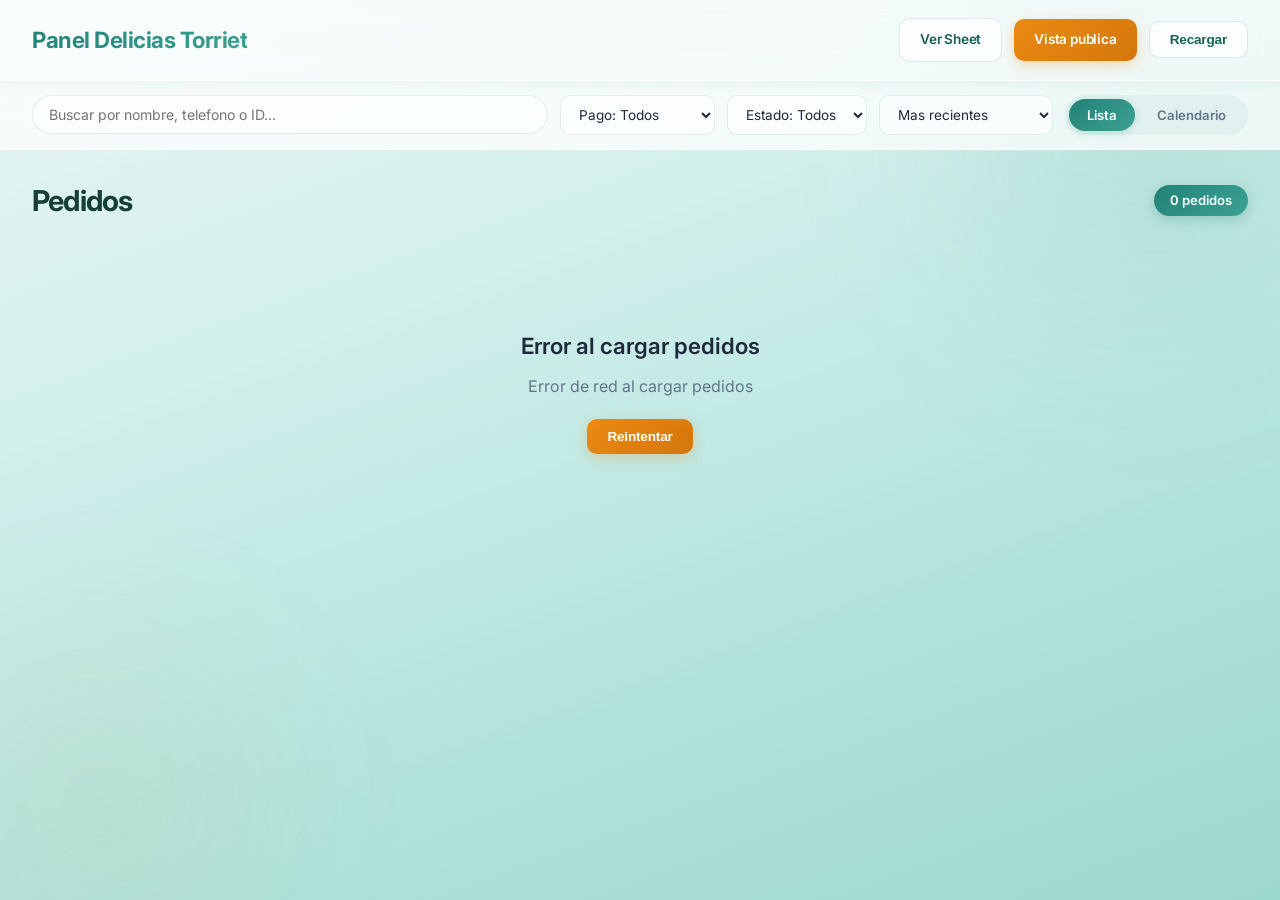
<file: admin.html>
<!DOCTYPE html>
<html lang="es">
<head>
  <meta charset="UTF-8">
  <meta name="viewport" content="width=device-width, initial-scale=1.0">
  <title>Delicias Torriet - Panel Admin</title>
  <style>
    @import url('https://fonts.googleapis.com/css2?family=Inter:wght@300;400;500;600;700;800&display=swap');

    * { margin: 0; padding: 0; box-sizing: border-box; }

    :root {
      --turquesa: #248176;
      --turquesa-dark: #1a6157;
      --turquesa-deep: #163f38;
      --turquesa-glow: #3ba294;
      --dorado: #eb8a13;
      --dorado-dark: #d4760a;
      --dorado-light: #f5a942;
      --gris-claro: #F1F5F9;
      --gris-medio: #64748B;
      --gris-oscuro: #1E293B;
      --glass-bg: rgba(255, 255, 255, 0.72);
      --glass-border: rgba(255, 255, 255, 0.9);
      --glass-blur: 24px;
      --glass-shadow: 0 8px 32px rgba(36, 129, 118, 0.1);
      --sombra-suave: 0 2px 12px rgba(36, 129, 118, 0.08);
      --sombra-media: 0 8px 30px rgba(36, 129, 118, 0.12);
      --sombra-fuerte: 0 12px 40px rgba(36, 129, 118, 0.18);
      --radio: 16px;
      --radio-sm: 10px;
      --transicion: 0.3s cubic-bezier(0.4, 0, 0.2, 1);
    }

    body {
      font-family: 'Inter', -apple-system, BlinkMacSystemFont, 'SF Pro Display', sans-serif;
      background: linear-gradient(160deg, #e8f5f3 0%, #d4f0ed 30%, #b8e6df 60%, #9dd8cd 100%);
      color: var(--gris-oscuro);
      line-height: 1.6;
      min-height: 100vh;
      -webkit-font-smoothing: antialiased;
      overflow-x: hidden;
    }

    body::before, body::after {
      content: '';
      position: fixed;
      border-radius: 50%;
      filter: blur(90px);
      z-index: 0;
      pointer-events: none;
    }
    body::before {
      width: 500px; height: 500px;
      background: radial-gradient(circle, rgba(36,129,118,0.15), transparent 70%);
      top: -120px; right: -120px;
      animation: blobFloat1 22s ease-in-out infinite;
    }
    body::after {
      width: 400px; height: 400px;
      background: radial-gradient(circle, rgba(235,138,19,0.1), transparent 70%);
      bottom: -100px; left: -100px;
      animation: blobFloat2 28s ease-in-out infinite;
    }
    @keyframes blobFloat1 {
      0%, 100% { transform: translate(0,0) scale(1); }
      33% { transform: translate(-60px, 40px) scale(1.1); }
      66% { transform: translate(30px, -30px) scale(0.95); }
    }
    @keyframes blobFloat2 {
      0%, 100% { transform: translate(0,0) scale(1); }
      33% { transform: translate(50px, -40px) scale(1.15); }
      66% { transform: translate(-40px, 20px) scale(0.9); }
    }

    /* HEADER */
    .admin-header {
      background: var(--glass-bg);
      backdrop-filter: blur(var(--glass-blur));
      -webkit-backdrop-filter: blur(var(--glass-blur));
      border-bottom: 1px solid var(--glass-border);
      padding: 18px 32px;
      display: flex;
      justify-content: space-between;
      align-items: center;
      flex-wrap: wrap;
      gap: 15px;
      position: sticky;
      top: 0;
      z-index: 100;
      box-shadow: var(--sombra-suave);
    }
    .admin-header h1 {
      font-size: 1.4rem;
      font-weight: 700;
      letter-spacing: -0.5px;
      background: linear-gradient(135deg, var(--turquesa), var(--turquesa-glow));
      -webkit-background-clip: text;
      -webkit-text-fill-color: transparent;
      background-clip: text;
    }
    .admin-header .user-info {
      display: flex;
      align-items: center;
      gap: 12px;
    }

    /* BUTTONS */
    .btn {
      padding: 10px 20px;
      border: none;
      border-radius: var(--radio-sm);
      font-size: 0.85rem;
      font-weight: 600;
      cursor: pointer;
      transition: all var(--transicion);
      text-decoration: none;
      display: inline-flex;
      align-items: center;
      gap: 6px;
      letter-spacing: -0.2px;
    }
    .btn-primary {
      background: linear-gradient(135deg, var(--dorado), var(--dorado-dark));
      color: #fff;
      box-shadow: 0 4px 14px rgba(235,138,19,0.3);
    }
    .btn-secondary {
      background: rgba(255,255,255,0.8);
      color: var(--turquesa-dark);
      border: 1px solid rgba(36,129,118,0.15);
    }
    .btn:hover {
      transform: translateY(-2px);
      box-shadow: var(--sombra-media);
    }
    .btn:active { transform: translateY(0); }

    /* TOP FILTER BAR */
    .filter-bar {
      background: var(--glass-bg);
      backdrop-filter: blur(var(--glass-blur));
      -webkit-backdrop-filter: blur(var(--glass-blur));
      border-bottom: 1px solid var(--glass-border);
      padding: 14px 32px;
      display: flex;
      align-items: center;
      gap: 12px;
      flex-wrap: wrap;
      position: sticky;
      top: 72px;
      z-index: 90;
    }
    .filter-bar .search-input {
      flex: 1;
      min-width: 200px;
      padding: 10px 16px;
      border: 1.5px solid rgba(36,129,118,0.12);
      border-radius: 100px;
      font-size: 0.88rem;
      font-family: 'Inter', sans-serif;
      background: rgba(255,255,255,0.6);
      transition: all var(--transicion);
      color: var(--gris-oscuro);
    }
    .filter-bar .search-input:focus {
      outline: none;
      border-color: var(--turquesa);
      box-shadow: 0 0 0 3px rgba(36,129,118,0.1);
      background: #fff;
    }
    .filter-bar select {
      padding: 10px 14px;
      border: 1.5px solid rgba(36,129,118,0.12);
      border-radius: var(--radio-sm);
      font-size: 0.85rem;
      font-family: 'Inter', sans-serif;
      background: rgba(255,255,255,0.6);
      color: var(--gris-oscuro);
      cursor: pointer;
      transition: all var(--transicion);
    }
    .filter-bar select:focus {
      outline: none;
      border-color: var(--turquesa);
      box-shadow: 0 0 0 3px rgba(36,129,118,0.1);
      background: #fff;
    }

    /* VIEW TOGGLE */
    .view-toggle {
      display: flex;
      gap: 4px;
      background: rgba(36,129,118,0.06);
      padding: 4px;
      border-radius: 100px;
    }
    .view-toggle button {
      padding: 8px 18px;
      border: none;
      border-radius: 100px;
      font-size: 0.82rem;
      font-weight: 600;
      cursor: pointer;
      transition: all var(--transicion);
      background: transparent;
      color: var(--gris-medio);
      font-family: 'Inter', sans-serif;
    }
    .view-toggle button.active {
      background: linear-gradient(135deg, var(--turquesa), var(--turquesa-glow));
      color: #fff;
      box-shadow: 0 2px 8px rgba(36,129,118,0.2);
    }

    /* MAIN */
    .orders-main { padding: 28px 32px; position: relative; z-index: 1; }
    .orders-header {
      display: flex;
      justify-content: space-between;
      align-items: center;
      margin-bottom: 24px;
      flex-wrap: wrap;
      gap: 15px;
    }
    .orders-header h2 {
      font-size: 1.8rem;
      font-weight: 700;
      letter-spacing: -0.8px;
      color: var(--turquesa-deep);
    }
    .orders-count {
      background: linear-gradient(135deg, var(--turquesa), var(--turquesa-glow));
      color: #fff;
      padding: 5px 16px;
      border-radius: 100px;
      font-size: 0.82rem;
      font-weight: 600;
      box-shadow: 0 4px 12px rgba(36,129,118,0.25);
    }

    /* ORDER CARDS - EMAIL STYLE */
    .orders-list {
      display: flex;
      flex-direction: column;
      gap: 12px;
    }
    .order-card {
      background: var(--glass-bg);
      backdrop-filter: blur(var(--glass-blur));
      -webkit-backdrop-filter: blur(var(--glass-blur));
      border: 1px solid var(--glass-border);
      border-radius: var(--radio);
      box-shadow: var(--sombra-suave);
      overflow: hidden;
      transition: all var(--transicion);
      border-left: 4px solid transparent;
    }
    .order-card:hover {
      box-shadow: var(--sombra-media);
      transform: translateY(-1px);
    }
    .order-card.highlight-pending {
      border-left-color: var(--dorado);
      background: rgba(235,138,19,0.04);
    }
    .order-card.highlight-new {
      border-left-color: var(--turquesa-glow);
      background: rgba(59,162,148,0.05);
    }
    .order-card.status-entregado { opacity: 0.65; }

    .order-header {
      padding: 16px 20px;
      display: flex;
      align-items: center;
      gap: 16px;
      flex-wrap: wrap;
      cursor: default;
    }
    .order-header-item { display: flex; flex-direction: column; min-width: 0; }
    .order-header-item label {
      font-size: 0.65rem;
      text-transform: uppercase;
      letter-spacing: 0.8px;
      color: var(--gris-medio);
      margin-bottom: 2px;
      font-weight: 500;
    }
    .order-header-item span { font-weight: 600; font-size: 0.88rem; color: var(--gris-oscuro); white-space: nowrap; overflow: hidden; text-overflow: ellipsis; }
    .order-id {
      font-size: 0.95rem;
      color: var(--turquesa-dark);
      font-weight: 700;
      letter-spacing: -0.3px;
    }
    .order-customer { flex: 1; min-width: 120px; }
    .order-total { font-weight: 700; color: var(--turquesa-deep); }

    /* STATUS BADGES */
    .status-badge {
      padding: 4px 12px;
      border-radius: 100px;
      font-size: 0.75rem;
      font-weight: 600;
      display: inline-block;
      letter-spacing: 0.2px;
    }
    .status-pago-pendiente { background: rgba(235,138,19,0.12); color: var(--dorado-dark); }
    .status-pago-pagado { background: rgba(36,129,118,0.12); color: var(--turquesa-dark); }
    .status-pedido-recibido { background: rgba(59,162,148,0.12); color: var(--turquesa-glow); }
    .status-pedido-enproceso { background: rgba(245,169,66,0.15); color: var(--dorado-dark); }
    .status-pedido-listo { background: rgba(36,129,118,0.15); color: var(--turquesa-dark); }
    .status-pedido-entregado { background: rgba(100,116,139,0.12); color: var(--gris-medio); }

    /* ORDER BODY - ALWAYS VISIBLE */
    .order-body { padding: 0 20px 16px; }

    .products-list {
      margin-bottom: 16px;
      padding-bottom: 14px;
      border-bottom: 1px solid rgba(36,129,118,0.08);
    }
    .products-list h4 {
      color: var(--turquesa-dark);
      margin-bottom: 8px;
      font-size: 0.78rem;
      text-transform: uppercase;
      letter-spacing: 1px;
      font-weight: 600;
    }
    .product-item {
      display: flex;
      justify-content: space-between;
      padding: 6px 0;
      border-bottom: 1px solid rgba(36,129,118,0.04);
      font-size: 0.86rem;
    }
    .product-item:last-child { border-bottom: none; }

    .order-details {
      display: grid;
      grid-template-columns: repeat(auto-fit, minmax(160px, 1fr));
      gap: 12px;
      margin-bottom: 16px;
    }
    .detail-item label {
      font-size: 0.65rem;
      text-transform: uppercase;
      letter-spacing: 0.8px;
      color: var(--gris-medio);
      margin-bottom: 2px;
      display: block;
      font-weight: 500;
    }
    .detail-item span { font-weight: 500; font-size: 0.86rem; }

    .order-controls {
      background: rgba(36,129,118,0.04);
      padding: 14px 16px;
      border-radius: var(--radio-sm);
      display: flex;
      gap: 12px;
      align-items: end;
      flex-wrap: wrap;
    }
    .control-group { flex: 1; min-width: 140px; }
    .control-group label {
      display: block;
      margin-bottom: 6px;
      font-size: 0.7rem;
      text-transform: uppercase;
      letter-spacing: 0.8px;
      font-weight: 600;
      color: var(--turquesa-dark);
    }
    .control-group select {
      width: 100%;
      padding: 8px 12px;
      border: 1.5px solid rgba(36,129,118,0.12);
      border-radius: var(--radio-sm);
      font-size: 0.84rem;
      font-family: 'Inter', sans-serif;
      background: rgba(255,255,255,0.7);
      transition: all var(--transicion);
      color: var(--gris-oscuro);
    }
    .control-group select:focus {
      outline: none;
      border-color: var(--turquesa);
      box-shadow: 0 0 0 3px rgba(36,129,118,0.1);
      background: #fff;
    }

    .btn-save {
      background: linear-gradient(135deg, var(--turquesa), var(--turquesa-glow));
      color: #fff;
      box-shadow: 0 4px 14px rgba(36,129,118,0.25);
    }
    .btn-whatsapp {
      background: linear-gradient(135deg, #25D366, #1da851);
      color: #fff;
      box-shadow: 0 4px 14px rgba(37,211,102,0.25);
    }

    /* CALENDAR VIEW */
    .calendar-view { display: none; }
    .calendar-view.active { display: block; }
    .list-view.hidden { display: none; }

    .calendar-header {
      display: flex;
      justify-content: space-between;
      align-items: center;
      margin-bottom: 20px;
    }
    .calendar-header h3 {
      font-size: 1.3rem;
      font-weight: 700;
      color: var(--turquesa-deep);
      letter-spacing: -0.5px;
    }
    .calendar-nav {
      display: flex;
      gap: 8px;
      align-items: center;
    }
    .calendar-nav button {
      width: 36px;
      height: 36px;
      border: 1.5px solid rgba(36,129,118,0.12);
      border-radius: 50%;
      background: rgba(255,255,255,0.6);
      cursor: pointer;
      font-size: 1rem;
      color: var(--turquesa-dark);
      transition: all var(--transicion);
      display: flex;
      align-items: center;
      justify-content: center;
    }
    .calendar-nav button:hover {
      background: var(--turquesa);
      color: #fff;
      border-color: var(--turquesa);
    }
    .calendar-grid {
      display: grid;
      grid-template-columns: repeat(7, 1fr);
      gap: 6px;
    }
    .calendar-day-name {
      text-align: center;
      font-size: 0.72rem;
      font-weight: 600;
      text-transform: uppercase;
      letter-spacing: 0.8px;
      color: var(--gris-medio);
      padding: 8px 4px;
    }
    .calendar-cell {
      min-height: 100px;
      background: var(--glass-bg);
      border: 1px solid var(--glass-border);
      border-radius: var(--radio-sm);
      padding: 8px;
      overflow-y: auto;
      transition: all var(--transicion);
    }
    .calendar-cell.empty { background: rgba(255,255,255,0.3); border-color: transparent; }
    .calendar-cell.today { border-color: var(--turquesa); border-width: 2px; }
    .calendar-cell:hover { box-shadow: var(--sombra-suave); }
    .calendar-cell .day-number {
      font-size: 0.8rem;
      font-weight: 700;
      color: var(--gris-oscuro);
      margin-bottom: 4px;
    }
    .calendar-cell.empty .day-number { color: var(--gris-medio); opacity: 0.4; }
    .calendar-event {
      background: linear-gradient(135deg, rgba(36,129,118,0.1), rgba(59,162,148,0.08));
      border-left: 3px solid var(--turquesa);
      border-radius: 6px;
      padding: 6px 8px;
      margin-bottom: 4px;
      font-size: 0.75rem;
      cursor: pointer;
      transition: all var(--transicion);
    }
    .calendar-event:hover { background: rgba(36,129,118,0.15); transform: translateX(2px); }
    .calendar-event.delivery { border-left-color: var(--dorado); background: linear-gradient(135deg, rgba(235,138,19,0.1), rgba(245,169,66,0.06)); }
    .calendar-event .event-title { font-weight: 600; color: var(--gris-oscuro); }
    .calendar-event .event-info { color: var(--gris-medio); font-size: 0.7rem; }

    .empty-state {
      text-align: center;
      padding: 80px 20px;
      color: var(--gris-medio);
    }
    .empty-state h3 { font-size: 1.4rem; margin-bottom: 10px; font-weight: 600; color: var(--gris-oscuro); }

    .loading {
      text-align: center;
      padding: 60px;
      color: var(--gris-medio);
      font-size: 0.95rem;
    }
    .loading::after {
      content: '';
      display: block;
      width: 32px;
      height: 32px;
      margin: 16px auto 0;
      border: 3px solid rgba(36,129,118,0.15);
      border-top-color: var(--turquesa);
      border-radius: 50%;
      animation: spin 0.8s linear infinite;
    }
    @keyframes spin { to { transform: rotate(360deg); } }

    .toast {
      position: fixed;
      bottom: 30px;
      right: 30px;
      padding: 14px 24px;
      border-radius: var(--radio-sm);
      color: #fff;
      font-weight: 600;
      font-size: 0.88rem;
      z-index: 9999;
      opacity: 0;
      transform: translateY(10px);
      transition: all var(--transicion);
      box-shadow: var(--sombra-media);
    }
    .toast.show { opacity: 1; transform: translateY(0); }
    .toast.success { background: linear-gradient(135deg, var(--turquesa), var(--turquesa-glow)); }
    .toast.error { background: linear-gradient(135deg, #e53935, #c62828); }

    @media (max-width: 768px) {
      .admin-header { flex-direction: column; text-align: center; }
      .filter-bar { flex-direction: column; align-items: stretch; }
      .filter-bar .search-input { min-width: auto; }
      .order-header { flex-direction: column; align-items: flex-start; }
      .order-controls { flex-direction: column; }
      .calendar-cell { min-height: 70px; }
      .orders-main { padding: 20px 16px; }
    }
  </style>
</head>
<body>
  <header class="admin-header">
    <h1>Panel Delicias Torriet</h1>
    <div class="user-info">
      <a href="https://docs.google.com/spreadsheets/d/1u8R2W6YT6xlB0hWaytk-xARCOOCjg0M4lSqlRpGbSRc/edit" target="_blank" class="btn btn-secondary">Ver Sheet</a>
      <a href="https://deliciastorriet.github.io/Delicias-Torriet-Pagina-1/" target="_blank" class="btn btn-primary">Vista publica</a>
      <button class="btn btn-secondary" onclick="cargarPedidos()">Recargar</button>
    </div>
  </header>

  <div class="filter-bar">
    <input type="text" class="search-input" id="searchInput" placeholder="Buscar por nombre, telefono o ID..." oninput="aplicarFiltros()">
    <select id="filtroPago" onchange="aplicarFiltros()">
      <option value="todos">Pago: Todos</option>
      <option value="pendiente">Pago: Pendiente</option>
      <option value="pagado">Pago: Pagado</option>
    </select>
    <select id="filtroPedido" onchange="aplicarFiltros()">
      <option value="todos">Estado: Todos</option>
      <option value="recibido">Recibido</option>
      <option value="en proceso">En proceso</option>
      <option value="listo">Listo</option>
      <option value="entregado">Entregado</option>
    </select>
    <select id="orden" onchange="aplicarFiltros()">
      <option value="recientes">Mas recientes</option>
      <option value="antiguos">Mas antiguos</option>
      <option value="pendientes">Pendientes primero</option>
      <option value="listos">Listos primero</option>
    </select>
    <div class="view-toggle">
      <button class="active" id="btnList" onclick="switchView('list')">Lista</button>
      <button id="btnCalendar" onclick="switchView('calendar')">Calendario</button>
    </div>
  </div>

  <main class="orders-main">
    <div class="orders-header">
      <h2>Pedidos</h2>
      <span class="orders-count" id="ordersCount">0 pedidos</span>
    </div>
    <div id="ordersList" class="orders-list list-view">
      <div class="loading">Cargando pedidos...</div>
    </div>
    <div id="calendarView" class="calendar-view">
      <div class="calendar-header">
        <h3 id="calendarMonth"></h3>
        <div class="calendar-nav">
          <button onclick="changeMonth(-1)">&#8249;</button>
          <button onclick="goToToday()" style="width:auto;padding:6px 14px;border-radius:100px;font-size:0.8rem;">Hoy</button>
          <button onclick="changeMonth(1)">&#8250;</button>
        </div>
      </div>
      <div class="calendar-grid" id="calendarGrid"></div>
    </div>
  </main>

  <div id="toast" class="toast"></div>

  <script>
    var APPS_SCRIPT_URL = 'https://script.google.com/macros/s/AKfycbytGAOWoIgvLBQp8YZJ9ykdF3TZE2n6N5G8jcQ8V6l7fONC8ie92CW-4jKVuKHqBwvs/exec';
    var allPedidos = [];
    var filteredPedidos = [];
    var currentView = 'list';
    var calendarDate = new Date();

    window.onload = function() {
      cargarPedidos();
    };

    function cargarPedidos() {
      document.getElementById('ordersList').innerHTML = '<div class="loading">Cargando pedidos...</div>';
      jsonpRequest(APPS_SCRIPT_URL + '?action=getPedidos', function(data) {
        if (data && data.success) {
          allPedidos = data.pedidos || [];
          aplicarFiltros();
        } else {
          showError(data && data.error ? data.error : 'Error desconocido');
        }
      }, function(errMsg) {
        showError(errMsg);
      });
    }

    function jsonpRequest(url, onSuccess, onError) {
      var callbackName = 'jsonp_cb_' + Date.now() + '_' + Math.floor(Math.random() * 10000);
      var script = document.createElement('script');
      script.src = url + '&callback=' + callbackName;
      script.type = 'text/javascript';
      var timeout = setTimeout(function() {
        cleanup();
        if (onError) onError('Tiempo de espera agotado');
      }, 15000);
      function cleanup() {
        clearTimeout(timeout);
        delete window[callbackName];
        if (script.parentNode) script.parentNode.removeChild(script);
      }
      window[callbackName] = function(data) {
        cleanup();
        onSuccess(data);
      };
      script.onerror = function() {
        cleanup();
        if (onError) onError('Error de red al cargar pedidos');
      };
      document.head.appendChild(script);
    }

    function showError(msg) {
      document.getElementById('ordersList').innerHTML =
        '<div class="empty-state">' +
        '<h3>Error al cargar pedidos</h3>' +
        '<p>' + msg + '</p>' +
        '<button class="btn btn-primary" onclick="cargarPedidos()" style="margin-top:20px;">Reintentar</button>' +
        '</div>';
    }

    function switchView(view) {
      currentView = view;
      document.getElementById('btnList').classList.toggle('active', view === 'list');
      document.getElementById('btnCalendar').classList.toggle('active', view === 'calendar');
      document.getElementById('ordersList').classList.toggle('hidden', view !== 'list');
      document.getElementById('calendarView').classList.toggle('active', view === 'calendar');
      renderView();
    }

    function renderView() {
      if (currentView === 'calendar') {
        renderCalendar();
      } else {
        renderList();
      }
    }

    function renderList() {
      var container = document.getElementById('ordersList');

      if (filteredPedidos.length === 0) {
        container.innerHTML =
          '<div class="empty-state">' +
          '<h3>No hay pedidos</h3>' +
          '<p>No se encontraron pedidos con los filtros actuales</p>' +
          '</div>';
        return;
      }

      container.innerHTML = filteredPedidos.map(function(pedido) {
        var pagoClass = (pedido.estadoPago || '').toLowerCase().replace(/ /g, '-');
        var pedidoClass = (pedido.estadoPedido || '').toLowerCase().replace(/ /g, '-');
        var isPending = (pedido.estadoPago || '').toLowerCase() === 'pendiente';
        var isNew = (pedido.estadoPedido || '').toLowerCase() === 'recibido';
        var isDelivered = (pedido.estadoPedido || '').toLowerCase() === 'entregado';

        var cardClasses = 'order-card';
        if (isPending) cardClasses += ' highlight-pending';
        else if (isNew) cardClasses += ' highlight-new';
        if (isDelivered) cardClasses += ' status-entregado';

        return '<div class="' + cardClasses + '" data-id="' + pedido.idPedido + '">' +
          '<div class="order-header">' +
            '<div class="order-header-item"><label>ID</label><span class="order-id">' + pedido.idPedido + '</span></div>' +
            '<div class="order-header-item order-customer"><label>Cliente</label><span>' + esc(pedido.nombre) + '</span></div>' +
            '<div class="order-header-item"><label>Telefono</label><span>' + esc(pedido.telefono) + '</span></div>' +
            '<div class="order-header-item"><label>Entrega</label><span>' + esc(pedido.tipoEntrega) + '</span></div>' +
            '<div class="order-header-item"><label>Fecha</label><span>' + formatDate(pedido.fecha) + '</span></div>' +
            '<div class="order-header-item"><label>Pago</label><span class="status-badge status-pago-' + pagoClass + '">' + esc(pedido.estadoPago) + '</span></div>' +
            '<div class="order-header-item"><label>Estado</label><span class="status-badge status-pedido-' + pedidoClass + '">' + esc(pedido.estadoPedido) + '</span></div>' +
            '<div class="order-header-item"><label>Total</label><span class="order-total">$' + (pedido.total || 0).toFixed(2) + '</span></div>' +
          '</div>' +
          '<div class="order-body">' +
            '<div class="products-list">' +
              '<h4>Productos</h4>' +
              pedido.productos.map(function(prod) {
                return '<div class="product-item">' +
                  '<span>' + esc(prod.producto) + ' x' + prod.cantidad + (prod.nota ? ' <em>(' + esc(prod.nota) + ')</em>' : '') + '</span>' +
                  '<span>$' + (prod.subtotal || 0).toFixed(2) + '</span>' +
                '</div>';
              }).join('') +
            '</div>' +
            '<div class="order-details">' +
              '<div class="detail-item"><label>Direccion</label><span>' + esc(pedido.direccion || 'N/A') + '</span></div>' +
              '<div class="detail-item"><label>Fecha entrega</label><span>' + esc(pedido.fechaEntrega || 'N/A') + '</span></div>' +
              '<div class="detail-item"><label>Notas</label><span>' + esc(pedido.notas || 'N/A') + '</span></div>' +
              '<div class="detail-item"><label>Comprobante</label><span>' + (pedido.comprobante ? '<a href="' + esc(pedido.comprobante) + '" target="_blank">Ver</a>' : 'N/A') + '</span></div>' +
            '</div>' +
            '<div class="order-controls">' +
              '<div class="control-group">' +
                '<label>Pago</label>' +
                '<select id="pago-' + pedido.idPedido + '">' +
                  '<option value="Pendiente"' + (pedido.estadoPago === 'Pendiente' ? ' selected' : '') + '>Pendiente</option>' +
                  '<option value="Pagado"' + (pedido.estadoPago === 'Pagado' ? ' selected' : '') + '>Pagado</option>' +
                '</select>' +
              '</div>' +
              '<div class="control-group">' +
                '<label>Estado</label>' +
                '<select id="pedido-' + pedido.idPedido + '">' +
                  '<option value="Recibido"' + (pedido.estadoPedido === 'Recibido' ? ' selected' : '') + '>Recibido</option>' +
                  '<option value="En proceso"' + (pedido.estadoPedido === 'En proceso' ? ' selected' : '') + '>En proceso</option>' +
                  '<option value="Listo"' + (pedido.estadoPedido === 'Listo' ? ' selected' : '') + '>Listo</option>' +
                  '<option value="Entregado"' + (pedido.estadoPedido === 'Entregado' ? ' selected' : '') + '>Entregado</option>' +
                '</select>' +
              '</div>' +
              '<button class="btn btn-whatsapp" onclick="contactarWhatsApp(\'' + pedido.telefono + '\', \'' + pedido.idPedido + '\')">WhatsApp</button>' +
              '<button class="btn btn-save" onclick="guardarCambios(\'' + pedido.idPedido + '\')">Guardar</button>' +
            '</div>' +
          '</div>' +
        '</div>';
      }).join('');
    }

    function renderCalendar() {
      var year = calendarDate.getFullYear();
      var month = calendarDate.getMonth();
      var monthNames = ['Enero','Febrero','Marzo','Abril','Mayo','Junio','Julio','Agosto','Septiembre','Octubre','Noviembre','Diciembre'];
      document.getElementById('calendarMonth').textContent = monthNames[month] + ' ' + year;

      var firstDay = new Date(year, month, 1);
      var lastDay = new Date(year, month + 1, 0);
      var startDayOfWeek = firstDay.getDay();
      var daysInMonth = lastDay.getDate();
      var today = new Date();
      today.setHours(0,0,0,0);

      var dayNames = ['Dom','Lun','Mar','Mie','Jue','Vie','Sab'];
      var html = dayNames.map(function(d) { return '<div class="calendar-day-name">' + d + '</div>'; }).join('');

      for (var i = 0; i < startDayOfWeek; i++) {
        html += '<div class="calendar-cell empty"><div class="day-number"></div></div>';
      }

      for (var d = 1; d <= daysInMonth; d++) {
        var cellDate = new Date(year, month, d);
        cellDate.setHours(0,0,0,0);
        var isToday = cellDate.getTime() === today.getTime();
        var dayOrders = filteredPedidos.filter(function(p) {
          if (!p.fechaEntrega) return false;
          var fd = new Date(p.fechaEntrega);
          fd.setHours(0,0,0,0);
          return fd.getTime() === cellDate.getTime();
        });

        var cellClass = 'calendar-cell';
        if (isToday) cellClass += ' today';
        if (dayOrders.length === 0) cellClass += ' empty';

        html += '<div class="' + cellClass + '"><div class="day-number">' + d + '</div>';
        dayOrders.forEach(function(p) {
          var isDelivery = (p.tipoEntrega || '').toLowerCase() === 'delivery';
          var evClass = 'calendar-event' + (isDelivery ? ' delivery' : '');
          html += '<div class="' + evClass + '" onclick="scrollToOrder(\'' + p.idPedido + '\')">' +
            '<div class="event-title">' + esc(p.nombre) + '</div>' +
            '<div class="event-info">' + (p.productos.length) + ' items - $' + (p.total || 0).toFixed(2) + '</div>' +
          '</div>';
        });
        html += '</div>';
      }

      document.getElementById('calendarGrid').innerHTML = html;
    }

    function scrollToOrder(id) {
      switchView('list');
      setTimeout(function() {
        var el = document.querySelector('[data-id="' + id + '"]');
        if (el) {
          el.scrollIntoView({ behavior: 'smooth', block: 'center' });
          el.style.boxShadow = '0 0 0 3px var(--turquesa)';
          setTimeout(function() { el.style.boxShadow = ''; }, 2000);
        }
      }, 100);
    }

    function changeMonth(dir) {
      calendarDate.setMonth(calendarDate.getMonth() + dir);
      renderCalendar();
    }

    function goToToday() {
      calendarDate = new Date();
      renderCalendar();
    }

    function aplicarFiltros() {
      var search = document.getElementById('searchInput').value.toLowerCase();
      var filtroPago = document.getElementById('filtroPago').value;
      var filtroPedido = document.getElementById('filtroPedido').value;
      var orden = document.getElementById('orden').value;

      filteredPedidos = allPedidos.filter(function(pedido) {
        var matchSearch = !search ||
          (pedido.nombre || '').toLowerCase().includes(search) ||
          (pedido.telefono || '').includes(search) ||
          (pedido.idPedido || '').toLowerCase().includes(search);

        var matchPago = filtroPago === 'todos' ||
          (pedido.estadoPago || '').toLowerCase() === filtroPago;

        var matchPedido = filtroPedido === 'todos' ||
          (pedido.estadoPedido || '').toLowerCase() === filtroPedido;

        return matchSearch && matchPago && matchPedido;
      });

      filteredPedidos.sort(function(a, b) {
        switch (orden) {
          case 'recientes': return new Date(b.fecha) - new Date(a.fecha);
          case 'antiguos': return new Date(a.fecha) - new Date(b.fecha);
          case 'pendientes': return (a.estadoPago === 'Pendiente' ? -1 : 1) - (b.estadoPago === 'Pendiente' ? -1 : 1);
          case 'listos': return (a.estadoPedido === 'Listo' ? -1 : 1) - (b.estadoPedido === 'Listo' ? -1 : 1);
          default: return 0;
        }
      });

      document.getElementById('ordersCount').textContent = filteredPedidos.length + ' pedidos';
      renderView();
    }

    function guardarCambios(idPedido) {
      var estadoPago = document.getElementById('pago-' + idPedido).value;
      var estadoPedido = document.getElementById('pedido-' + idPedido).value;

      var body = JSON.stringify({
        action: 'actualizarEstado',
        idPedido: idPedido,
        estadoPago: estadoPago,
        estadoPedido: estadoPedido
      });

      fetch(APPS_SCRIPT_URL, {
        method: 'POST',
        mode: 'no-cors',
        headers: { 'Content-Type': 'text/plain;charset=utf-8' },
        body: body
      })
        .then(function() {
          showToast('Cambios guardados', 'success');
          setTimeout(cargarPedidos, 1500);
        })
        .catch(function(err) {
          showToast('Error: ' + err.toString(), 'error');
        });
    }

    function contactarWhatsApp(telefono, idPedido) {
      var mensaje = 'Hola, tu pedido ' + idPedido + ' de Delicias Torriet tiene una actualizacion.';
      var url = 'https://wa.me/' + telefono + '?text=' + encodeURIComponent(mensaje);
      window.open(url, '_blank');
    }

    function showToast(msg, type) {
      var toast = document.getElementById('toast');
      toast.textContent = msg;
      toast.className = 'toast ' + type + ' show';
      setTimeout(function() {
        toast.className = 'toast ' + type;
      }, 3000);
    }

    function formatDate(dateString) {
      if (!dateString) return 'N/A';
      var date = new Date(dateString);
      return date.toLocaleDateString('es-PA', {
        year: 'numeric',
        month: 'short',
        day: 'numeric',
        hour: '2-digit',
        minute: '2-digit'
      });
    }

    function esc(str) {
      if (!str) return '';
      return String(str)
        .replace(/&/g, '&amp;')
        .replace(/</g, '&lt;')
        .replace(/>/g, '&gt;')
        .replace(/"/g, '&quot;')
        .replace(/'/g, '&#39;');
    }
  </script>
</body>
</html>
</file>
